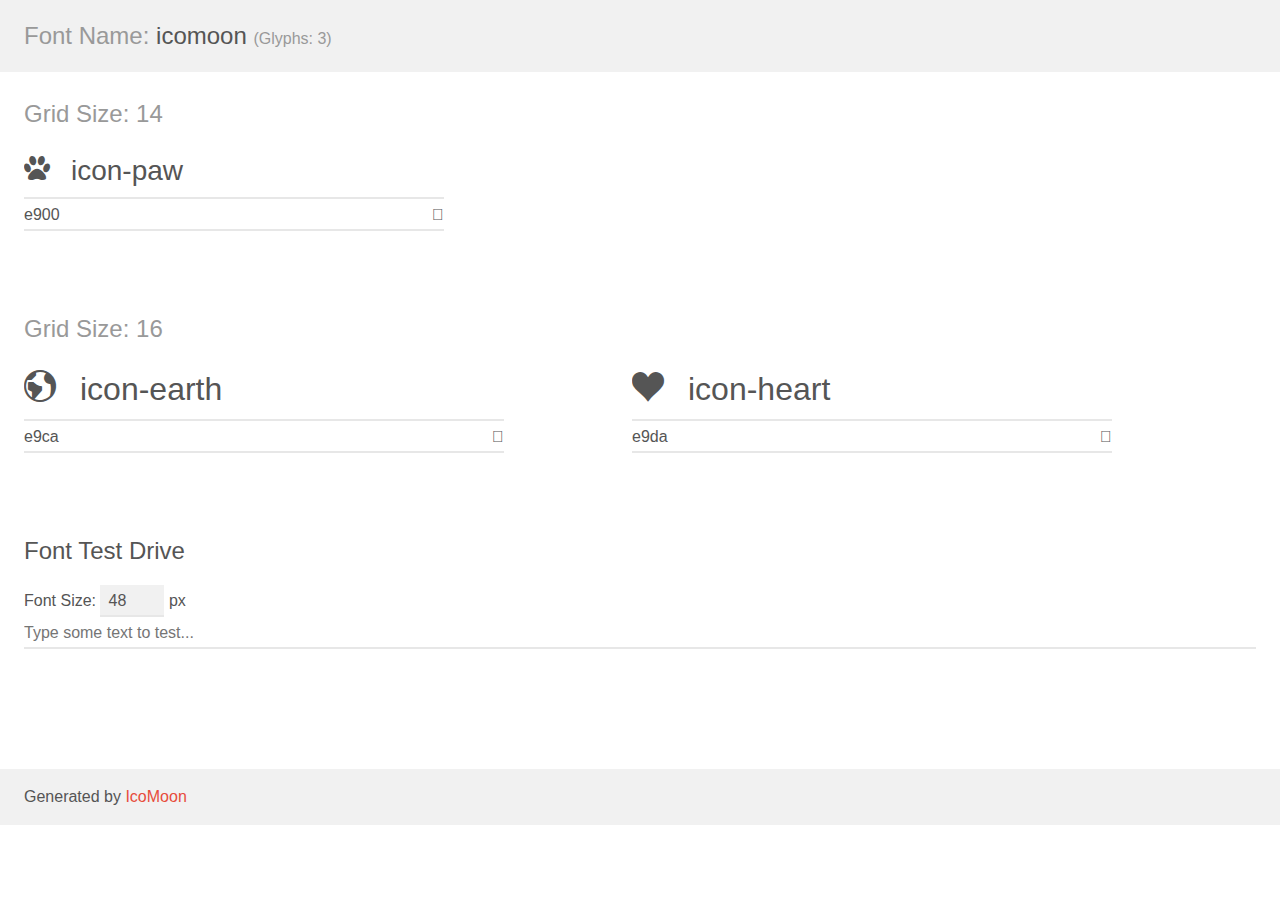
<file: assets/font/demo.html>
<!doctype html>
<html>
<head>
    <meta charset="utf-8">
    <title>IcoMoon Demo</title>
    <meta name="description" content="An Icon Font Generated By IcoMoon.io">
    <meta name="viewport" content="width=device-width, initial-scale=1">
    <link rel="stylesheet" href="demo-files/demo.css">
    <link rel="stylesheet" href="style.css"></head>
<body>
    <div class="bgc1 clearfix">
        <h1 class="mhmm mvm"><span class="fgc1">Font Name:</span> icomoon <small class="fgc1">(Glyphs:&nbsp;3)</small></h1>
    </div>
    <div class="clearfix mhl ptl">
        <h1 class="mvm mtn fgc1">Grid Size: 14</h1>
        <div class="glyph fs1">
            <div class="clearfix bshadow0 pbs">
                <span class="icon-paw">
                
                </span>
                <span class="mls"> icon-paw</span>
            </div>
            <fieldset class="fs0 size1of1 clearfix hidden-false">
                <input type="text" readonly value="e900" class="unit size1of2" />
                <input type="text" maxlength="1" readonly value="&#xe900;" class="unitRight size1of2 talign-right" />
            </fieldset>
            <div class="fs0 bshadow0 clearfix hidden-true">
                <span class="unit pvs fgc1">liga: </span>
                <input type="text" readonly value="" class="liga unitRight" />
            </div>
        </div>
    </div>
    <div class="clearfix mhl ptl">
        <h1 class="mvm mtn fgc1">Grid Size: 16</h1>
        <div class="glyph fs2">
            <div class="clearfix bshadow0 pbs">
                <span class="icon-earth">
                
                </span>
                <span class="mls"> icon-earth</span>
            </div>
            <fieldset class="fs0 size1of1 clearfix hidden-false">
                <input type="text" readonly value="e9ca" class="unit size1of2" />
                <input type="text" maxlength="1" readonly value="&#xe9ca;" class="unitRight size1of2 talign-right" />
            </fieldset>
            <div class="fs0 bshadow0 clearfix hidden-true">
                <span class="unit pvs fgc1">liga: </span>
                <input type="text" readonly value="earth, globe2" class="liga unitRight" />
            </div>
        </div>
        <div class="glyph fs2">
            <div class="clearfix bshadow0 pbs">
                <span class="icon-heart">
                
                </span>
                <span class="mls"> icon-heart</span>
            </div>
            <fieldset class="fs0 size1of1 clearfix hidden-false">
                <input type="text" readonly value="e9da" class="unit size1of2" />
                <input type="text" maxlength="1" readonly value="&#xe9da;" class="unitRight size1of2 talign-right" />
            </fieldset>
            <div class="fs0 bshadow0 clearfix hidden-true">
                <span class="unit pvs fgc1">liga: </span>
                <input type="text" readonly value="heart, like" class="liga unitRight" />
            </div>
        </div>
    </div>

    <!--[if gt IE 8]><!-->
    <div class="mhl clearfix mbl">
        <h1>Font Test Drive</h1>
        <label>
            Font Size: <input id="fontSize" type="number" class="textbox0 mbm"
            min="8" value="48" />
            px
        </label>
        <input id="testText" type="text" class="phl size1of1 mvl"
        placeholder="Type some text to test..." value=""/>
        <div id="testDrive" class="icon-">&nbsp;
        </div>
    </div>
    <!--<![endif]-->
    <div class="bgc1 clearfix">
        <p class="mhl">Generated by <a href="https://icomoon.io/app">IcoMoon</a></p>
    </div>

    <script src="demo-files/demo.js"></script>
</body>
</html>
</file>
<file: assets/font/demo-files/demo.css>
body {
  padding: 0;
  margin: 0;
  font-family: sans-serif;
  font-size: 1em;
  line-height: 1.5;
  color: #555;
  background: #fff;
}
h1 {
  font-size: 1.5em;
  font-weight: normal;
}
small {
  font-size: .66666667em;
}
a {
  color: #e74c3c;
  text-decoration: none;
}
a:hover, a:focus {
  box-shadow: 0 1px #e74c3c;
}
.bshadow0, input {
  box-shadow: inset 0 -2px #e7e7e7;
}
input:hover {
  box-shadow: inset 0 -2px #ccc;
}
input, fieldset {
  font-family: sans-serif;
  font-size: 1em;
  margin: 0;
  padding: 0;
  border: 0;
}
input {
  color: inherit;
  line-height: 1.5;
  height: 1.5em;
  padding: .25em 0;
}
input:focus {
  outline: none;
  box-shadow: inset 0 -2px #449fdb;
}
.glyph {
  font-size: 16px;
  width: 15em;
  padding-bottom: 1em;
  margin-right: 4em;
  margin-bottom: 1em;
  float: left;
  overflow: hidden;
}
.liga {
  width: 80%;
  width: calc(100% - 2.5em);
}
.talign-right {
  text-align: right;
}
.talign-center {
  text-align: center;
}
.bgc1 {
  background: #f1f1f1;
}
.fgc1 {
  color: #999;
}
.fgc0 {
  color: #000;
}
p {
  margin-top: 1em;
  margin-bottom: 1em;
}
.mvm {
  margin-top: .75em;
  margin-bottom: .75em;
}
.mtn {
  margin-top: 0;
}
.mtl, .mal {
  margin-top: 1.5em;
}
.mbl, .mal {
  margin-bottom: 1.5em;
}
.mal, .mhl {
  margin-left: 1.5em;
  margin-right: 1.5em;
}
.mhmm {
  margin-left: 1em;
  margin-right: 1em;
}
.mls {
  margin-left: .25em;
}
.ptl {
  padding-top: 1.5em;
}
.pbs, .pvs {
  padding-bottom: .25em;
}
.pvs, .pts {
  padding-top: .25em;
}
.unit {
  float: left;
}
.unitRight {
  float: right;
}
.size1of2 {
  width: 50%;
}
.size1of1 {
  width: 100%;
}
.clearfix:before, .clearfix:after {
  content: " ";
  display: table;
}
.clearfix:after {
  clear: both;
}
.hidden-true {
  display: none;
}
.textbox0 {
  width: 3em;
  background: #f1f1f1;
  padding: .25em .5em;
  line-height: 1.5;
  height: 1.5em;
}
#testDrive {
  display: block;
  padding-top: 24px;
  line-height: 1.5;
}
.fs0 {
  font-size: 16px;
}
.fs1 {
  font-size: 28px;
}
.fs2 {
  font-size: 32px;
}
</file>
<file: assets/font/style.css>
@font-face {
  font-family: 'icomoon';
  src:  url('fonts/icomoon.eot?ken79z');
  src:  url('fonts/icomoon.eot?ken79z#iefix') format('embedded-opentype'),
    url('fonts/icomoon.ttf?ken79z') format('truetype'),
    url('fonts/icomoon.woff?ken79z') format('woff'),
    url('fonts/icomoon.svg?ken79z#icomoon') format('svg');
  font-weight: normal;
  font-style: normal;
}

[class^="icon-"], [class*=" icon-"] {
  /* use !important to prevent issues with browser extensions that change fonts */
  font-family: 'icomoon' !important;
  speak: none;
  font-style: normal;
  font-weight: normal;
  font-variant: normal;
  text-transform: none;
  line-height: 1;

  /* Better Font Rendering =========== */
  -webkit-font-smoothing: antialiased;
  -moz-osx-font-smoothing: grayscale;
}

.icon-paw:before {
  content: "\e900";
}
.icon-earth:before {
  content: "\e9ca";
}
.icon-heart:before {
  content: "\e9da";
}
</file>
